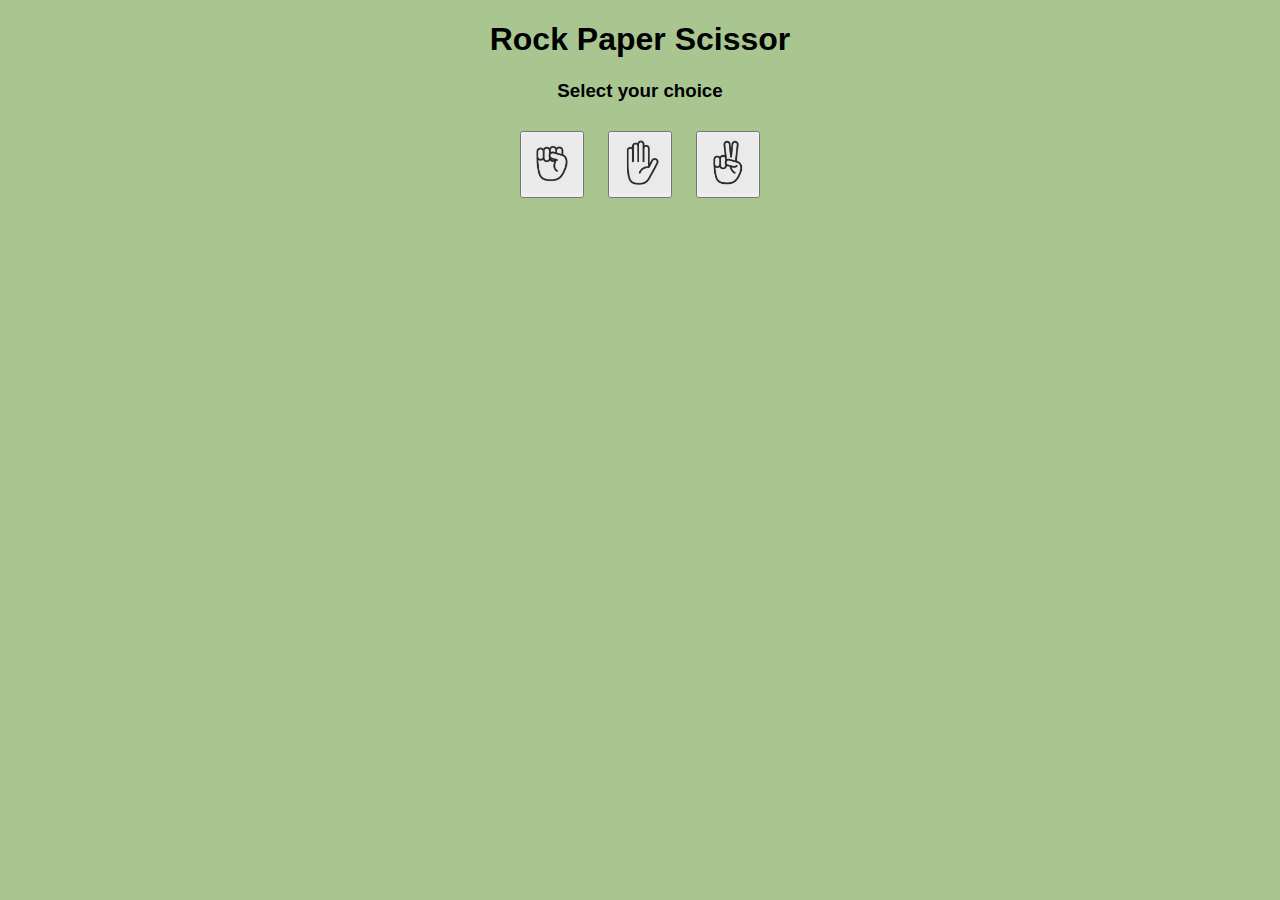
<file: Rock Paper Scissor/index.html>
<!DOCTYPE html>
<html lang="en">
<head>
    <meta charset="UTF-8">
    <meta name="viewport" content="width=device-width, initial-scale=1.0">
    <title>Rock Paper Scissor</title>
    <link rel="stylesheet" href="styles.css">
</head>
<body>
    <h1>Rock Paper Scissor</h1>
    <h3 class ="select">Select your choice</h3>
    <div id="wrapper">
        <button ><img src="0.jpg" id="0" width="60px"></button>
        <button ><img src="1.jpg" id="1" width="60px"></button>
        <button ><img src="2.jpg" id="2" width="60px"></button>
    </div>
    <h3 id="ai-answer"></h3>
    <h3 id="your-answer"></h3>
    <h3 id="Result"></h3>
    <script src="script.js"></script>
</body>
</html>
</file>
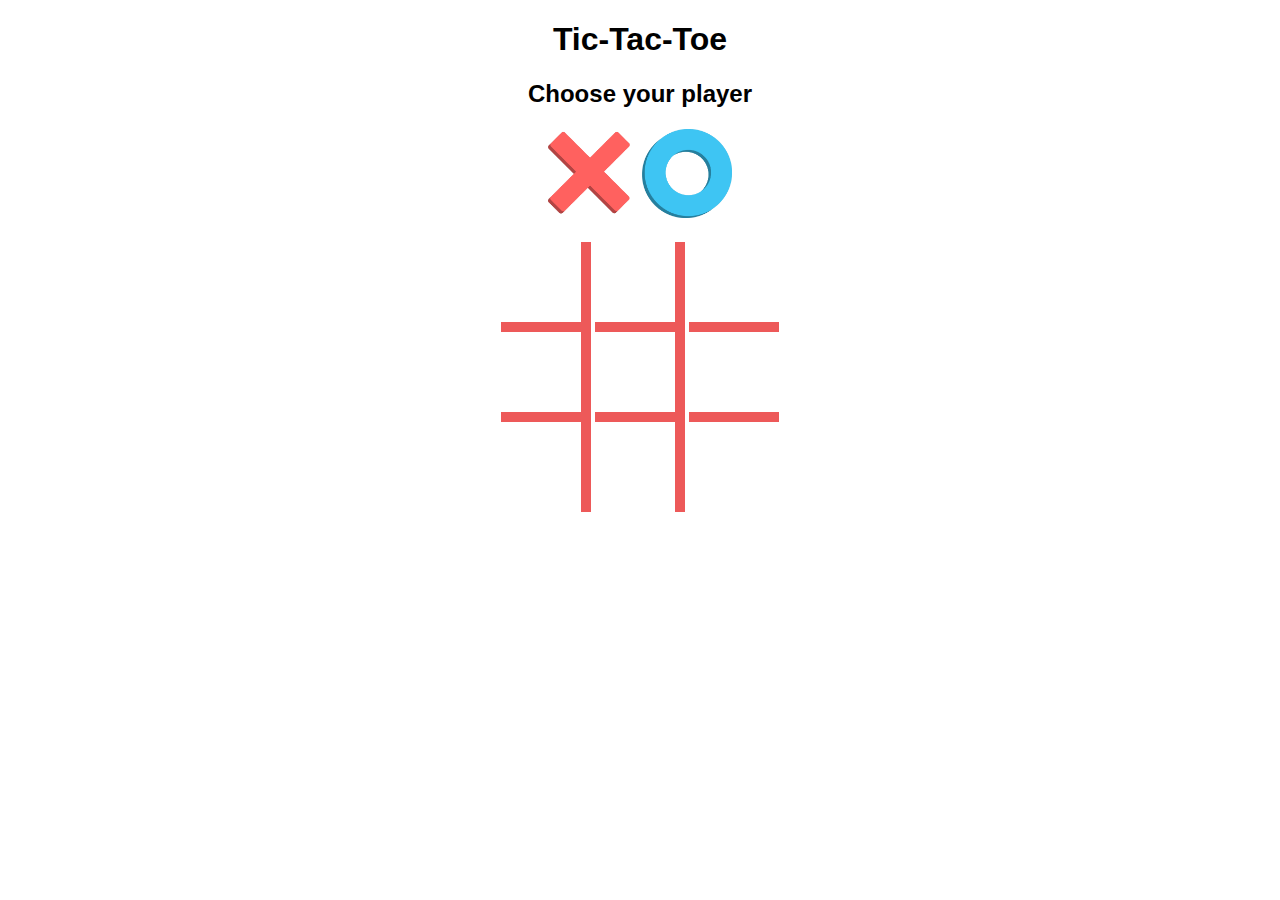
<file: tic-tac-toe/index.html>
<!DOCTYPE html>
<html lang="en">
<head>
    <meta charset="UTF-8">
    <meta name="viewport" content="width=device-width, initial-scale=1.0">
    <title>Tic-Tac-Toe</title>
    <link rel="stylesheet" href="style.css">   
</head>
<body>
    <h1>Tic-Tac-Toe</h1>
    <h2>Choose your player</h2>
    <div >
        <button><img id ="x" src="images/x.png" width="90px"></button>
        <button><img id="o" src="images/o.png" width="90px"></button>
    </div>
    <h2 id="turn"></h2>
    <h2 id="current-turn"></h2>
    <div class="one">
        <button id ="b0"><img height="70px"></button>
        <button id ="b1"><img height="70px"></button>
        <button id ="b2"><img height="70px"></button>
    </div>
    <div>
        <button id ="b3"><img height="70px"></button>
        <button id ="b4"><img height="70px"></button>
        <button id ="b5"><img height="70px"></button>
    </div>
    <div>
        <button id ="b6"><img height="70px"></button>
        <button id ="b7"><img height="70px"></button>
        <button id ="b8"><img height="70px"></button>
    </div>
    <h2 id="winner"></h2>
    <script src="script.js"></script>
</body>
</html>
</file>
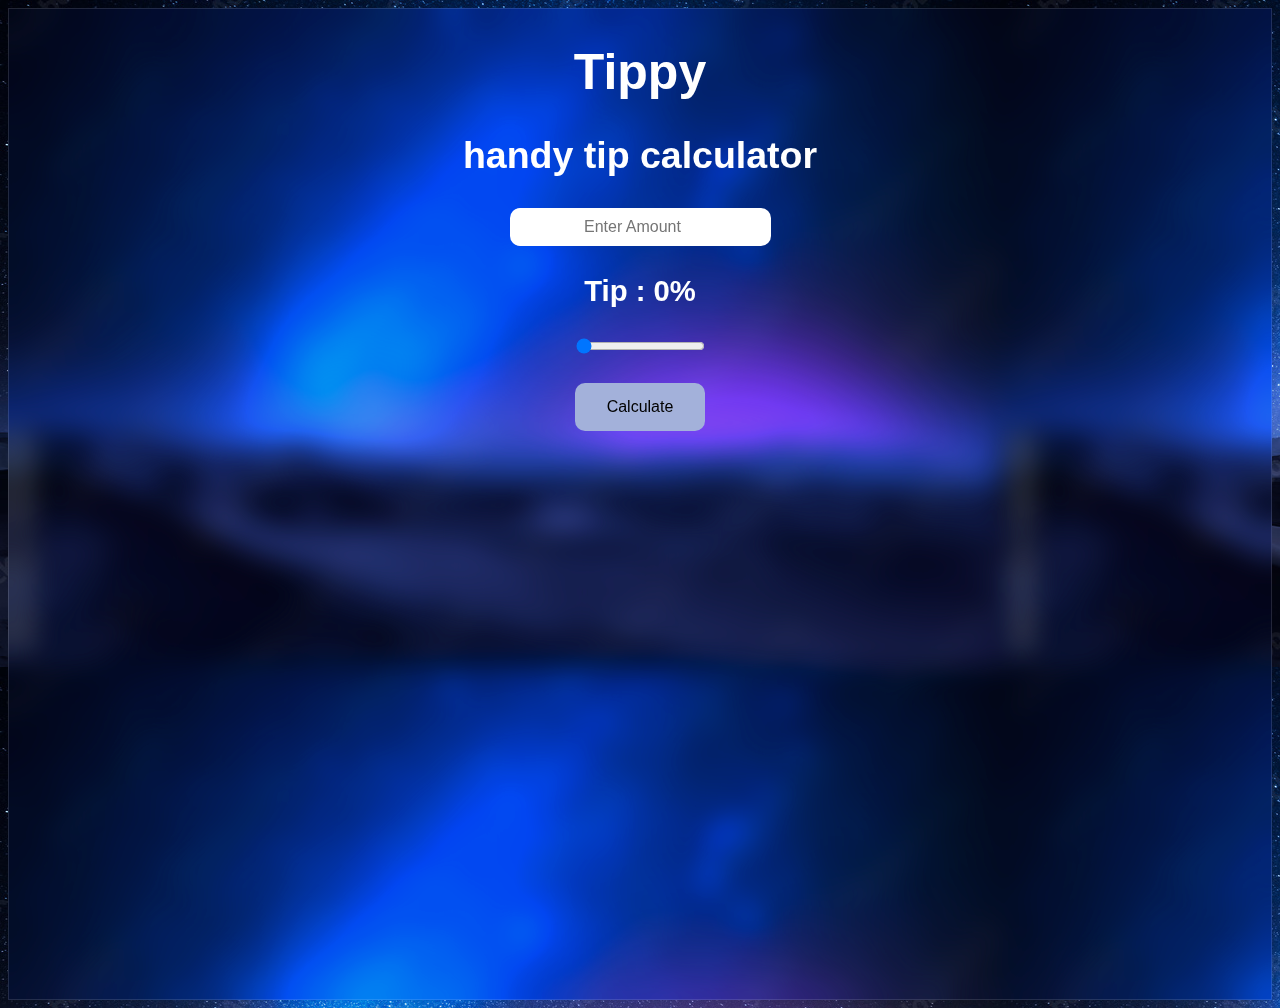
<file: Tippy/index.html>
<!DOCTYPE html>
<html lang="en">
<head>
    <meta charset="UTF-8">
    <meta name="viewport" content="width=device-width, initial-scale=1.0">
    <title>Tippy</title>
    <link rel="stylesheet" href="styles.css">
</head>
<body>
    <div class="container">
    <h1>Tippy</h1>
    <h2>handy tip calculator</h2>
        <input type="number" placeholder="Enter Amount" class="amount" >
        <h3 id="percentage">Tip : 0%</h3>
        <input type="range" min="0" max="100" value="0" class="slider" >
        </br>
        <button id="submit">Calculate</button>
        <h3 id="Calculate"></h3>
    </div>
    <script src="script.js"></script>
</body>
</html>
</file>
<file: Rock Paper Scissor/styles.css>
body{
    font-family:Arial, Helvetica, sans-serif;
    text-align: center;
    background-color: rgba(148, 184, 117, 0.804);
}
button{
    padding: 0;
    margin: 10px;
}
</file>
<file: tic-tac-toe/style.css>
h1{
    text-align: center;
    font-family:'Gill Sans', 'Gill Sans MT', Calibri, 'Trebuchet MS', sans-serif, Times, serif;
}
h2{
    text-align: center;
    font-family:'Gill Sans', 'Gill Sans MT', Calibri, 'Trebuchet MS', sans-serif, Times, serif; 
}
img{
    outline: none;
}
div{
    text-align: center;
}
button{
    padding: 0px;
    border-width: 0px;
    cursor: pointer;
    background-color: transparent;
    width: 90px;
    height: 90px;
}
#b1,#b3,#b4,#b6,#b7,#b0{
    border-right: rgb(237, 89, 89) solid 10px;
}
#b1,#b2,#b3,#b4,#b5,#b0{
    border-bottom: rgb(237, 89, 89) solid 10px;
}
button:hover{
    background-color: rgb(247, 243, 243);
}
</file>
<file: Tippy/styles.css>
.fullscreen {
    position: absolute;
    top: 0;
    left: 0;
    bottom: 0;
    right: 0;
    height: 100%;
    width: 100%;
  }
.container{
    backdrop-filter: blur(14px) saturate(200%);
    -webkit-backdrop-filter: blur(3px) saturate(200%);
    background-color: rgba(27, 40, 17, 0.06);
    border: 1px solid rgba(255, 255, 255, 0.125);
    padding: 0;
    margin: 0 auto;
    height: 110vh;
    overflow: hidden;
}
body{
    background: url('images/img1.jpg');
    font-size : 25px;
    /* background-size: cover; */
    font-family: 'Gill Sans', 'Gill Sans MT', Calibri, 'Trebuchet MS', sans-serif;
}
h1{
    color: #ffffff;
    text-align: center;
    
}
h2{
    color: #ffffff;
    text-align: center;
}
h3{
    color: #ffffff;
    text-align: center;
}
.amount{   
    border: none;
    color: rgb(0, 0, 0);
    padding: 10px 27px;
    text-align: center;
    text-decoration: none;
    display: inline-block;
    font-size: 16px;
    margin: 4px 2px;
    cursor: pointer;
    border-radius: 10px;
    display: block;
    margin:auto; 
}
.slider{
    display: block;
    margin:auto;
}
button{
    background-color: #a3b1da;
  border: none;
  color: rgb(0, 0, 0);
  padding: 15px 32px;
  text-align: center;
  text-decoration: none;
  display: inline-block;
  font-size: 16px;
  margin: 4px 2px;
  cursor: pointer;
    border-radius: 10px;
    display: block;
    margin:auto;
}
</file>
